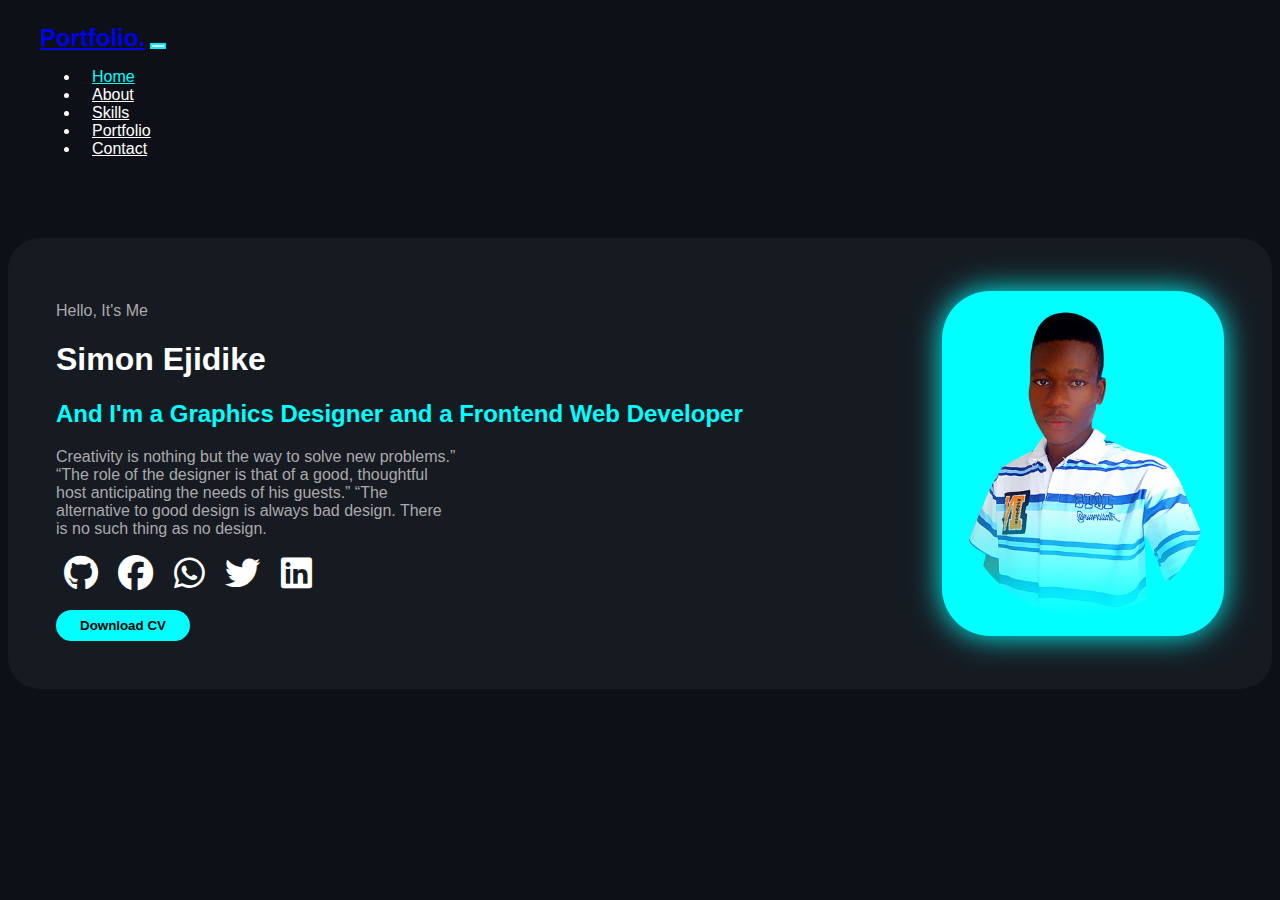
<file: index.html>
<!DOCTYPE html>
<html lang="en">

<head>
  <meta charset="UTF-8">
  <meta name="viewport" content="width=device-width, initial-scale=1.0">
  <title>Portfolio | Simon Ejidike</title>
  <meta name="author" content="Simon Ifeanyi Ejidike">
  <meta name="description" content="Portfolio of Simon Ejidike, a passionate Graphics Designer and Frontend Web Developer specializing in creating visually appealing and user-friendly digital experiences.">
  <meta name="keywords" content="Simon Ejidike, portfolio, graphics designer, frontend web developer, web design, UI/UX design, HTML, CSS, JavaScript, Bootstrap, creative portfolio, web developer, graphics artist">

  <!-- Open Graph Meta Tags (for social media sharing) -->
  <meta property="og:title" content="Portfolio | Simon Ejidike - Graphics Designer & Frontend Developer">
  <meta property="og:description" content="Explore the portfolio of Simon Ejidike, showcasing skills in graphics design and frontend web development.">
  <meta property="og:image" content="Images/Profile_Pic.png"> <!-- Make sure this path is absolute or a full URL to an image e.g., https://yourdomain.com/Images/Profile_Pic.png -->
  <meta property="og:url" content="https://yourdomain.com/index.html"> <!-- Replace with your actual domain -->
  <meta property="og:type" content="website">

  <!-- Twitter Card Meta Tags -->
  <meta name="twitter:card" content="summary_large_image">
  <meta name="twitter:title" content="Portfolio | Simon Ejidike - Graphics Designer & Frontend Developer">
  <meta name="twitter:description" content="Explore the portfolio of Simon Ejidike, showcasing skills in graphics design and frontend web development.">
  <meta name="twitter:image" content="Images/Profile_Pic.png"> <!-- Make sure this path is absolute or a full URL -->

  <meta name="robots" content="index, follow">
  <title>Portfolio | Simon Ejidike</title>
  <link href="https://cdn.jsdelivr.net/npm/bootstrap@5.3.6/dist/css/bootstrap.min.css" rel="stylesheet" integrity="sha384-4Q6Gf2aSP4eDXB8Miphtr37CMZZQ5oXLH2yaXMJ2w8e2ZtHTl7GptT4jmndRuHDT" crossorigin="anonymous">
  <link href="https://cdnjs.cloudflare.com/ajax/libs/font-awesome/6.4.0/css/all.min.css" rel="stylesheet">
  <link rel="stylesheet" href="style.css">
  <link rel="icon" href="Images/Profile_Pic.png">
</head>
<body>
  <header>
    <nav class="navbar navbar-expand-lg mx-3 mt-4">
      <div class="container-fluid">
        <a class="navbar-brand text-white" href="index.html">Portfolio.</a>
        <button
            class="navbar-toggler"
            type="button"
            data-bs-toggle="collapse"
            data-bs-target="#navbarSupportedContent"
            aria-controls="navbarSupportedContent"
            aria-expanded="false"
            aria-label="Toggle navigation"
          >
            <span class="navbar-toggler-icon"></span>
          </button>
          <div class="collapse navbar-collapse" id="navbarSupportedContent">
            <ul class="navbar-nav ms-auto mb-2 mb-lg-0">
              <li class="nav-item">
                <a class="nav-link active" aria-current="page" href="index.html">Home</a>
              </li>
              <li class="nav-item">
                <a class="nav-link about-link" href="about.html">About</a>
              </li>
              <li class="nav-item">
                <a class="nav-link skills-link" href="skills.html">Skills</a>
              </li>
              <li class="nav-item">
                <a class="nav-link portfolio-link" href="portfolio.html">Portfolio</a>
              </li>
              <li class="nav-item">
                <a class="nav-link contact-link" href="contact.html">Contact</a>
              </li>
            </ul>
          </div>
      </div>
    </nav>
  </header>

    <main class="container hero mb-5">
      <section class="hero-text">
          <p>Hello, It's Me</p>
          <h1>Simon Ejidike</h1>
          <h2>And I'm a Graphics Designer and a Frontend Web Developer</h2>
          <p>Creativity is nothing but the way to solve new problems.” “The role of the designer is that of a good, thoughtful host anticipating the needs of his guests.” “The alternative to good design is always bad design. There is no such thing as no design.</p>
          <div class="social-icons">
            <a href="https://github.com/GravityGuy123"  target="_blank" rel="noopener" title="github"><i class="fab fa-github"></i></a>
            <a href="https://web.facebook.com/billy.rex.7334" target="_blank" rel="noopener" title="facebook"><i class="fab fa-facebook"></i></a>
            <a href="https://wa.link/k9dm3u" target="_blank" rel="noopener" title="whatsapp"><i class="fab fa-whatsapp"></i></a>
            <a href="https://x.com/Galaxies_Grafx" target="_blank" rel="noopener" title="twitter"><i class="fab fa-twitter"></i></a>
            <a href="https://www.linkedin.com/in/ifeanyi-ejidike-310029357/" target="_blank" rel="noopener" title="linkedin"><i class="fab fa-linkedin"></i></a>
          </div>
          <a href="https://drive.google.com/file/d/1PKUTMhBTw5cgUUu3Yny4x7dkbkcnnRZN/view?usp=sharing"  target="_blank" rel="noopener" title="My CV"><button class="btn btn-custom">Download CV</button></a>
          
      </section>
      <div class="profile-img">
      <img src="Images/Profile_Pic.png" alt="Profile Picture" loading="lazy">
      </div>
  </main>
  <script
      src="https://cdn.jsdelivr.net/npm/@popperjs/core@2.11.8/dist/umd/popper.min.js"
      integrity="sha384-I7E8VVD/ismYTF4hNIPjVp/Zjvgyol6VFvRkX/vR+Vc4jQkC+hVqc2pM8ODewa9r"
      crossorigin="anonymous"
    ></script>
    <script
      src="https://cdn.jsdelivr.net/npm/bootstrap@5.3.6/dist/js/bootstrap.min.js"
      integrity="sha384-RuyvpeZCxMJCqVUGFI0Do1mQrods/hhxYlcVfGPOfQtPJh0JCw12tUAZ/Mv10S7D"
      crossorigin="anonymous"
    ></script>
</body>

</html>
</file>
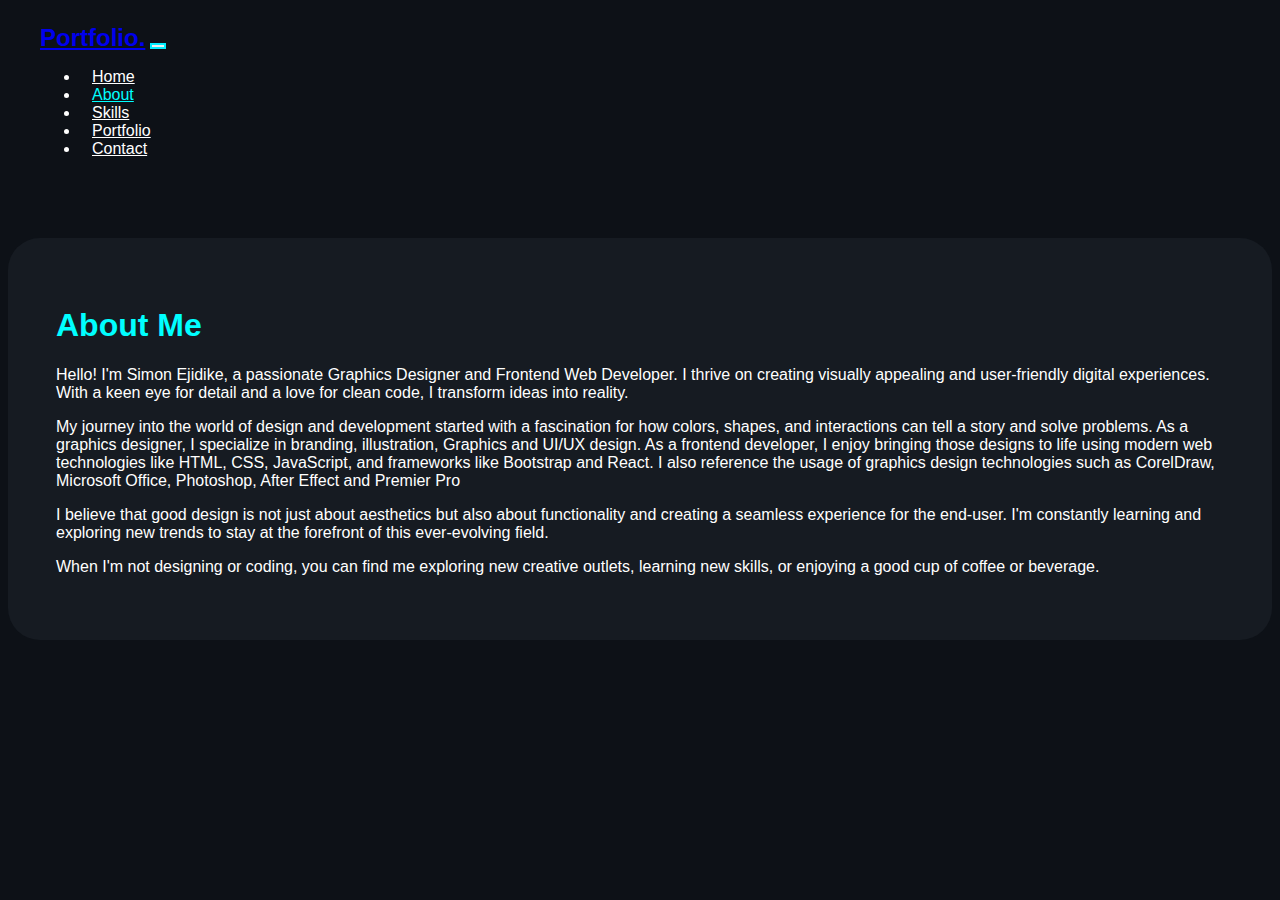
<file: about.html>
<!DOCTYPE html>
<html lang="en">

<head>
  <meta charset="UTF-8">
  <meta name="viewport" content="width=device-width, initial-scale=1.0">
  <title>Portfolio | Simon Ejidike</title>
  <meta name="author" content="Simon Ifeanyi Ejidike">
  <meta name="description" content="Portfolio of Simon Ejidike, a passionate Graphics Designer and Frontend Web Developer specializing in creating visually appealing and user-friendly digital experiences.">
  <meta name="keywords" content="Simon Ejidike, portfolio, graphics designer, frontend web developer, web design, UI/UX design, HTML, CSS, JavaScript, Bootstrap, creative portfolio, web developer, graphics artist">

  <!-- Open Graph Meta Tags (for social media sharing) -->
  <meta property="og:title" content="Portfolio | Simon Ejidike - Graphics Designer & Frontend Developer">
  <meta property="og:description" content="Explore the portfolio of Simon Ejidike, showcasing skills in graphics design and frontend web development.">
  <meta property="og:image" content="Images/Profile_Pic.png"> <!-- Make sure this path is absolute or a full URL to an image e.g., https://yourdomain.com/Images/Profile_Pic.png -->
  <meta property="og:url" content="https://yourdomain.com/index.html"> <!-- Replace with your actual domain -->
  <meta property="og:type" content="website">

  <!-- Twitter Card Meta Tags -->
  <meta name="twitter:card" content="summary_large_image">
  <meta name="twitter:title" content="Portfolio | Simon Ejidike - Graphics Designer & Frontend Developer">
  <meta name="twitter:description" content="Explore the portfolio of Simon Ejidike, showcasing skills in graphics design and frontend web development.">
  <meta name="twitter:image" content="Images/Profile_Pic.png"> <!-- Make sure this path is absolute or a full URL -->

  <meta name="robots" content="index, follow">
  <title>About Me | Simon Ejidike</title>
  <link href="https://cdn.jsdelivr.net/npm/bootstrap@5.3.6/dist/css/bootstrap.min.css" rel="stylesheet" integrity="sha384-4Q6Gf2aSP4eDXB8Miphtr37CMZZQ5oXLH2yaXMJ2w8e2ZtHTl7GptT4jmndRuHDT" crossorigin="anonymous">
  <link href="https://cdnjs.cloudflare.com/ajax/libs/font-awesome/6.4.0/css/all.min.css" rel="stylesheet">
  <link rel="stylesheet" href="style.css">
</head>
<body>
  <header>
    <nav class="navbar navbar-expand-lg mx-3 mt-4">
      <div class="container-fluid">
        <a class="navbar-brand text-white" href="index.html">Portfolio.</a>
        <button class="navbar-toggler" type="button" data-bs-toggle="collapse" data-bs-target="#navbarSupportedContent" aria-controls="navbarSupportedContent" aria-expanded="false" aria-label="Toggle navigation">
          <span class="navbar-toggler-icon"></span>
        </button>
        <div class="collapse navbar-collapse" id="navbarSupportedContent">
          <ul class="navbar-nav ms-auto mb-2 mb-lg-0">
            <li class="nav-item"><a class="nav-link" href="index.html">Home</a></li>
            <li class="nav-item"><a class="nav-link active" aria-current="page" href="about.html">About</a></li>
            <li class="nav-item"><a class="nav-link" href="skills.html">Skills</a></li>
            <li class="nav-item"><a class="nav-link" href="portfolio.html">Portfolio</a></li>
            <li class="nav-item"><a class="nav-link" href="contact.html">Contact</a></li>
          </ul>
        </div>
      </div>
    </nav>
  </header>
  <main class="container page-section mb-5">
    <section class="row">
      <div class="col-12">
        <h1 class="mb-4 text-center about-me-text">About Me</h1>
        <p class="lead">Hello! I'm Simon Ejidike, a passionate Graphics Designer and Frontend Web Developer. I thrive on creating visually appealing and user-friendly digital experiences. With a keen eye for detail and a love for clean code, I transform ideas into reality.</p>
        <p>My journey into the world of design and development started with a fascination for how colors, shapes, and interactions can tell a story and solve problems. As a graphics designer, I specialize in branding, illustration, Graphics and UI/UX design. As a frontend developer, I enjoy bringing those designs to life using modern web technologies like HTML, CSS, JavaScript, and frameworks like Bootstrap and React. I also reference the usage of graphics design technologies such as CorelDraw, Microsoft Office, Photoshop, After Effect and Premier Pro</p>
        <p>I believe that good design is not just about aesthetics but also about functionality and creating a seamless experience for the end-user. I'm constantly learning and exploring new trends to stay at the forefront of this ever-evolving field.</p>
        <p>When I'm not designing or coding, you can find me exploring new creative outlets, learning new skills, or enjoying a good cup of coffee or beverage.</p>
      </div>
    </section>
  </main>
  <script src="https://cdn.jsdelivr.net/npm/@popperjs/core@2.11.8/dist/umd/popper.min.js" integrity="sha384-I7E8VVD/ismYTF4hNIPjVp/Zjvgyol6VFvRkX/vR+Vc4jQkC+hVqc2pM8ODewa9r" crossorigin="anonymous"></script>
  <script src="https://cdn.jsdelivr.net/npm/bootstrap@5.3.6/dist/js/bootstrap.min.js" integrity="sha384-RuyvpeZCxMJCqVUGFI0Do1mQrods/hhxYlcVfGPOfQtPJh0JCw12tUAZ/Mv10S7D" crossorigin="anonymous"></script>
</body>
</html>
</file>
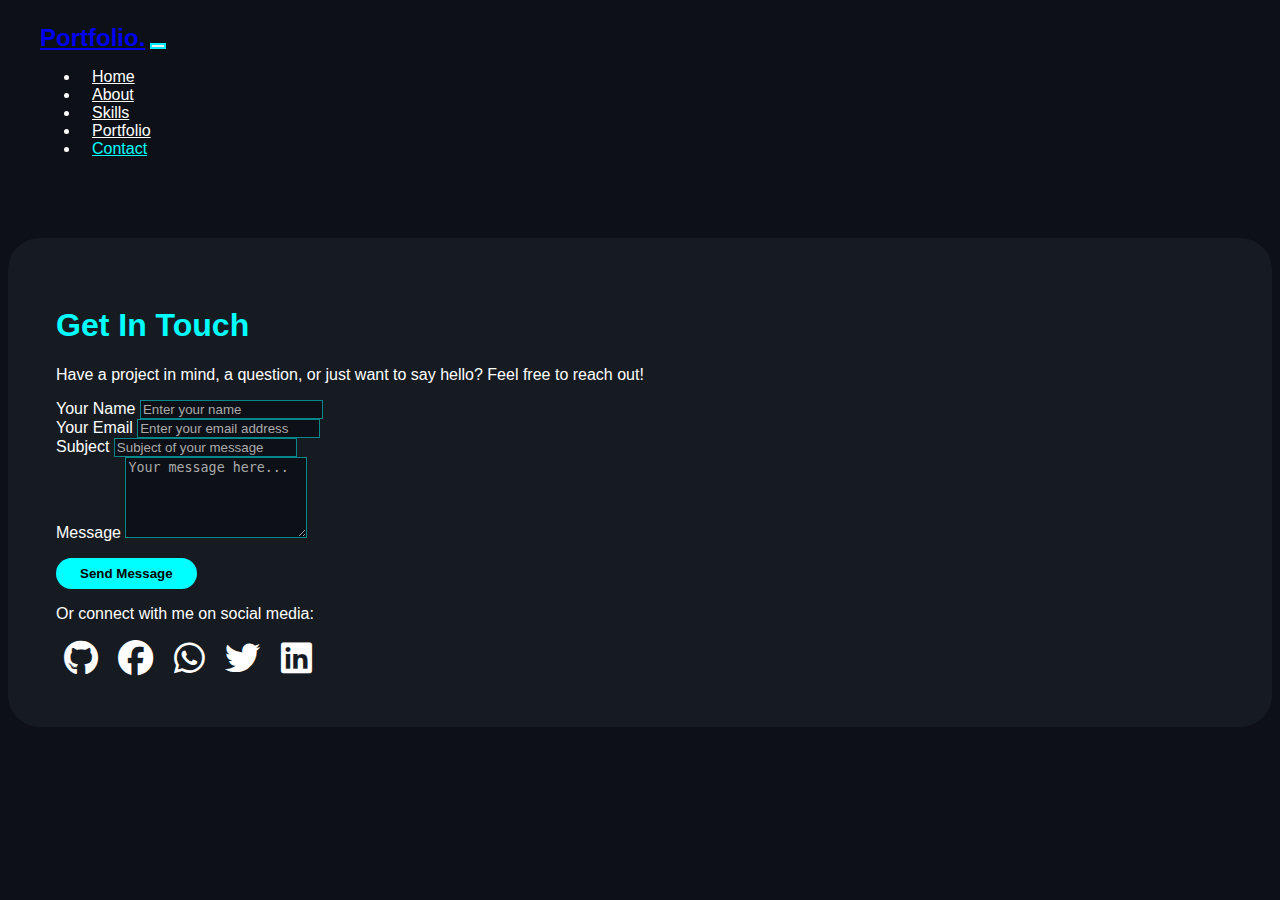
<file: contact.html>
<!DOCTYPE html>
<html lang="en">

<head>
  <meta charset="UTF-8">
  <meta name="viewport" content="width=device-width, initial-scale=1.0">
  <title>Portfolio | Simon Ejidike</title>
  <meta name="author" content="Simon Ifeanyi Ejidike">
  <meta name="description" content="Portfolio of Simon Ejidike, a passionate Graphics Designer and Frontend Web Developer specializing in creating visually appealing and user-friendly digital experiences.">
  <meta name="keywords" content="Simon Ejidike, portfolio, graphics designer, frontend web developer, web design, UI/UX design, HTML, CSS, JavaScript, Bootstrap, creative portfolio, web developer, graphics artist">

  <!-- Open Graph Meta Tags (for social media sharing) -->
  <meta property="og:title" content="Portfolio | Simon Ejidike - Graphics Designer & Frontend Developer">
  <meta property="og:description" content="Explore the portfolio of Simon Ejidike, showcasing skills in graphics design and frontend web development.">
  <meta property="og:image" content="Images/Profile_Pic.png"> <!-- Make sure this path is absolute or a full URL to an image e.g., https://yourdomain.com/Images/Profile_Pic.png -->
  <meta property="og:url" content="https://yourdomain.com/index.html"> <!-- Replace with your actual domain -->
  <meta property="og:type" content="website">

  <!-- Twitter Card Meta Tags -->
  <meta name="twitter:card" content="summary_large_image">
  <meta name="twitter:title" content="Portfolio | Simon Ejidike - Graphics Designer & Frontend Developer">
  <meta name="twitter:description" content="Explore the portfolio of Simon Ejidike, showcasing skills in graphics design and frontend web development.">
  <meta name="twitter:image" content="Images/Profile_Pic.png"> <!-- Make sure this path is absolute or a full URL -->

  <meta name="robots" content="index, follow">
  <title>Contact Me | Simon Ejidike</title>
  <link href="https://cdn.jsdelivr.net/npm/bootstrap@5.3.6/dist/css/bootstrap.min.css" rel="stylesheet" integrity="sha384-4Q6Gf2aSP4eDXB8Miphtr37CMZZQ5oXLH2yaXMJ2w8e2ZtHTl7GptT4jmndRuHDT" crossorigin="anonymous">
  <link href="https://cdnjs.cloudflare.com/ajax/libs/font-awesome/6.4.0/css/all.min.css" rel="stylesheet">
  <link rel="stylesheet" href="style.css">
  <style>

  </style>
</head>
<body>
  <header>
    <nav class="navbar navbar-expand-lg mx-3 mt-4">
      <div class="container-fluid">
        <a class="navbar-brand text-white" href="index.html">Portfolio.</a>
        <button class="navbar-toggler" type="button" data-bs-toggle="collapse" data-bs-target="#navbarSupportedContent" aria-controls="navbarSupportedContent" aria-expanded="false" aria-label="Toggle navigation">
          <span class="navbar-toggler-icon"></span>
        </button>
        <div class="collapse navbar-collapse" id="navbarSupportedContent">
          <ul class="navbar-nav ms-auto mb-2 mb-lg-0">
            <li class="nav-item"><a class="nav-link" href="index.html">Home</a></li>
            <li class="nav-item"><a class="nav-link" href="about.html">About</a></li>
            <li class="nav-item"><a class="nav-link" href="skills.html">Skills</a></li>
            <li class="nav-item"><a class="nav-link" href="portfolio.html">Portfolio</a></li>
            <li class="nav-item"><a class="nav-link active" aria-current="page" href="contact.html">Contact</a></li>
          </ul>
        </div>
      </div>
    </nav>
  </header>

  <main class="container page-section mb-5">
    <div class="row justify-content-center">
      <div class="col-lg-8">
        <h1 class="mb-5 text-center title">Get In Touch</h1>
        <p class="text-center mb-4">Have a project in mind, a question, or just want to say hello? Feel free to reach out!</p>
        <form>
          <div class="mb-3">
            <label for="contactName" class="form-label">Your Name</label>
            <input type="text" class="form-control" id="contactName" placeholder="Enter your name">
          </div>
          <div class="mb-3">
            <label for="contactEmail" class="form-label">Your Email</label>
            <input type="email" class="form-control" id="contactEmail" placeholder="Enter your email address">
          </div>
          <div class="mb-3">
            <label for="contactSubject" class="form-label">Subject</label>
            <input type="text" class="form-control" id="contactSubject" placeholder="Subject of your message">
          </div>
          <div class="mb-3">
            <label for="contactMessage" class="form-label">Message</label>
            <textarea class="form-control" id="contactMessage" rows="5" placeholder="Your message here..."></textarea>
          </div>
          <div class="text-center">
            <button type="submit" class="btn btn-custom">Send Message</button>
          </div>
        </form>
        <section class="text-center mt-5">
            <p>Or connect with me on social media:</p>
            <div class="social-icons">
                <a href="https://github.com/GravityGuy123"  target="_blank" rel="noopener" title="github"><i class="fab fa-github"></i></a>
                <a href="https://web.facebook.com/billy.rex.7334" target="_blank" rel="noopener" title="facebook"><i class="fab fa-facebook"></i></a>
                <a href="https://wa.link/k9dm3u" target="_blank" rel="noopener" title="whatsapp"><i class="fab fa-whatsapp"></i></a>
                <a href="https://x.com/Galaxies_Grafx" target="_blank" rel="noopener" title="twitter"><i class="fab fa-twitter"></i></a>
                <a href="https://www.linkedin.com/in/ifeanyi-ejidike-310029357/" target="_blank" rel="noopener" title="linkedin"><i class="fab fa-linkedin"></i></a>
            </div>
        </section>
      </div>
    </div>
  </main>

  <script src="https://cdn.jsdelivr.net/npm/@popperjs/core@2.11.8/dist/umd/popper.min.js" integrity="sha384-I7E8VVD/ismYTF4hNIPjVp/Zjvgyol6VFvRkX/vR+Vc4jQkC+hVqc2pM8ODewa9r" crossorigin="anonymous"></script>
  <script src="https://cdn.jsdelivr.net/npm/bootstrap@5.3.6/dist/js/bootstrap.min.js" integrity="sha384-RuyvpeZCxMJCqVUGFI0Do1mQrods/hhxYlcVfGPOfQtPJh0JCw12tUAZ/Mv10S7D" crossorigin="anonymous"></script>
</body>
</html>
</file>
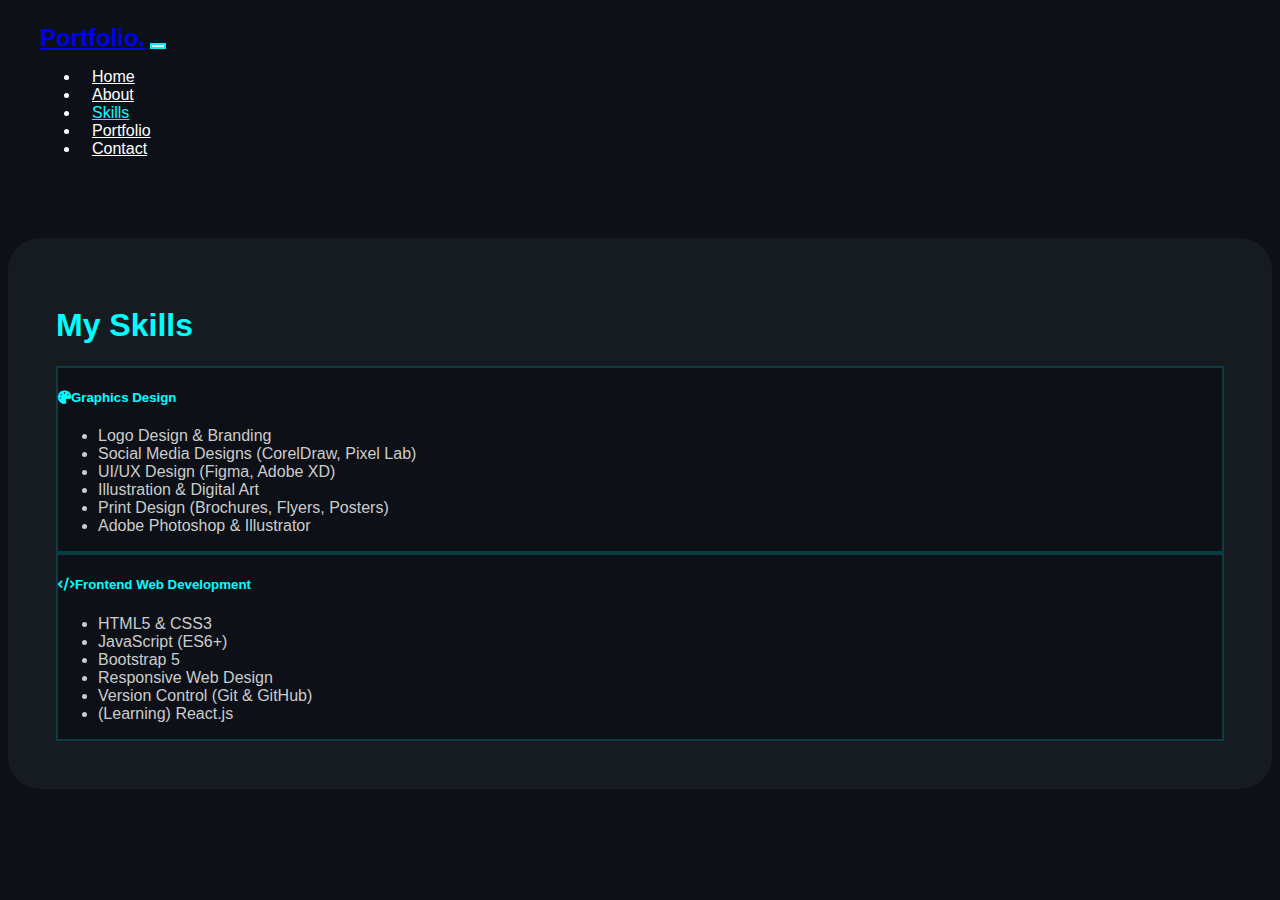
<file: skills.html>
<!DOCTYPE html>
<html lang="en">

<head>
  <meta charset="UTF-8">
  <meta name="viewport" content="width=device-width, initial-scale=1.0">
  <title>Portfolio | Simon Ejidike</title>
  <meta name="author" content="Simon Ifeanyi Ejidike">
  <meta name="description" content="Portfolio of Simon Ejidike, a passionate Graphics Designer and Frontend Web Developer specializing in creating visually appealing and user-friendly digital experiences.">
  <meta name="keywords" content="Simon Ejidike, portfolio, graphics designer, frontend web developer, web design, UI/UX design, HTML, CSS, JavaScript, Bootstrap, creative portfolio, web developer, graphics artist">

  <!-- Open Graph Meta Tags (for social media sharing) -->
  <meta property="og:title" content="Portfolio | Simon Ejidike - Graphics Designer & Frontend Developer">
  <meta property="og:description" content="Explore the portfolio of Simon Ejidike, showcasing skills in graphics design and frontend web development.">
  <meta property="og:image" content="Images/Profile_Pic.png"> <!-- Make sure this path is absolute or a full URL to an image e.g., https://yourdomain.com/Images/Profile_Pic.png -->
  <meta property="og:url" content="https://yourdomain.com/index.html"> <!-- Replace with your actual domain -->
  <meta property="og:type" content="website">

  <!-- Twitter Card Meta Tags -->
  <meta name="twitter:card" content="summary_large_image">
  <meta name="twitter:title" content="Portfolio | Simon Ejidike - Graphics Designer & Frontend Developer">
  <meta name="twitter:description" content="Explore the portfolio of Simon Ejidike, showcasing skills in graphics design and frontend web development.">
  <meta name="twitter:image" content="Images/Profile_Pic.png"> <!-- Make sure this path is absolute or a full URL -->

  <meta name="robots" content="index, follow">
  <title>My Skills | Simon Ejidike</title>
  <link href="https://cdn.jsdelivr.net/npm/bootstrap@5.3.6/dist/css/bootstrap.min.css" rel="stylesheet" integrity="sha384-4Q6Gf2aSP4eDXB8Miphtr37CMZZQ5oXLH2yaXMJ2w8e2ZtHTl7GptT4jmndRuHDT" crossorigin="anonymous">
  <link href="https://cdnjs.cloudflare.com/ajax/libs/font-awesome/6.4.0/css/all.min.css" rel="stylesheet">
  <link rel="stylesheet" href="style.css">
</head>
<body>
  <header>
    <nav class="navbar navbar-expand-lg mx-3 mt-4">
      <div class="container-fluid">
        <a class="navbar-brand text-white" href="index.html">Portfolio.</a>
        <button class="navbar-toggler" type="button" data-bs-toggle="collapse" data-bs-target="#navbarSupportedContent" aria-controls="navbarSupportedContent" aria-expanded="false" aria-label="Toggle navigation">
          <span class="navbar-toggler-icon"></span>
        </button>
        <div class="collapse navbar-collapse" id="navbarSupportedContent">
          <ul class="navbar-nav ms-auto mb-2 mb-lg-0">
            <li class="nav-item"><a class="nav-link" href="index.html">Home</a></li>
            <li class="nav-item"><a class="nav-link" href="about.html">About</a></li>
            <li class="nav-item"><a class="nav-link active" aria-current="page" href="skills.html">Skills</a></li>
            <li class="nav-item"><a class="nav-link" href="portfolio.html">Portfolio</a></li>
            <li class="nav-item"><a class="nav-link" href="contact.html">Contact</a></li>
          </ul>
        </div>
      </div>
    </nav>
  </header>

  <section class="container page-section mb-5">
    <h1 class="mb-5 text-center title">My Skills</h1>
    <section class="row gy-4">
      <div class="col-md-6">
        <div class="card skill-card h-100">
          <div class="card-body">
            <h5 class="card-title"><i class="fas fa-palette me-2"></i>Graphics Design</h5>
            <ul class="list-group list-group-flush">
              <li class="list-group-item">Logo Design & Branding</li>
              <li class="list-group-item">Social Media Designs (CorelDraw, Pixel Lab)</li>
              <li class="list-group-item">UI/UX Design (Figma, Adobe XD)</li>
              <li class="list-group-item">Illustration & Digital Art</li>
              <li class="list-group-item">Print Design (Brochures, Flyers, Posters)</li>
              <li class="list-group-item">Adobe Photoshop & Illustrator</li>
            </ul>
          </div>
        </div>
      </div>
      <section class="col-md-6">
        <div class="card skill-card h-100">
          <div class="card-body">
            <h5 class="card-title"><i class="fas fa-code me-2"></i>Frontend Web Development</h5>
            <ul class="list-group list-group-flush">
              <li class="list-group-item">HTML5 & CSS3</li>
              <li class="list-group-item">JavaScript (ES6+)</li>
              <li class="list-group-item">Bootstrap 5</li>
              <li class="list-group-item">Responsive Web Design</li>
              <li class="list-group-item">Version Control (Git & GitHub)</li>
              <li class="list-group-item">(Learning) React.js</li>
            </ul>
          </div>
        </div>
      </section>
    </section>
  </section>
  <script src="https://cdn.jsdelivr.net/npm/@popperjs/core@2.11.8/dist/umd/popper.min.js" integrity="sha384-I7E8VVD/ismYTF4hNIPjVp/Zjvgyol6VFvRkX/vR+Vc4jQkC+hVqc2pM8ODewa9r" crossorigin="anonymous"></script>
  <script src="https://cdn.jsdelivr.net/npm/bootstrap@5.3.6/dist/js/bootstrap.min.js" integrity="sha384-RuyvpeZCxMJCqVUGFI0Do1mQrods/hhxYlcVfGPOfQtPJh0JCw12tUAZ/Mv10S7D" crossorigin="anonymous"></script>
</body>
</html>
</file>
<file: style.css>
/* Home Page */
body {
    background-color: #0d1117;
    color: #fff;
    font-family: 'Segoe UI', sans-serif;
  }

  .navbar-toggler-icon {
      background-image: url("data:image/svg+xml,%3csvg viewBox='0 0 30 30' xmlns='http://www.w3.org/2000/svg'%3e%3cpath stroke='rgba(1, 238, 254, 1)' stroke-width='2' stroke-linecap='round' stroke-miterlimit='10' d='M4 7h22M4 15h22M4 23h22'/%3e%3c/svg%3e");
    }

    .navbar-toggler{
      border: 2px solid rgb(1, 238, 254);
    }

  .navbar {
    /* background-color: #161b22; */
    border-radius: 1rem;
    padding: 1rem 2rem;
  }

  .navbar-brand {
    font-weight: bold;
    font-size: 1.5rem;
  }

  .nav-link {
    color: #fff !important;
    margin: 0 0.75rem;
    transition: color 0.3s, background-color 0.3s; /* Smooth transition for background */
    width: 5em;                         /* Set a fixed width */
    text-align: center;                 /* Center text within the fixed width */
    border-radius: 0.5em;               /* Apply border-radius to the link itself */
  }

  .nav-link.active {
    color: #00ffff !important;
  }

  .nav-link:hover {
    color: black !important;             /* Text color on hover */
    background-color: #00ffff !important; /* Background color on hover */
  }
  .hero {
    margin-top: 3rem;
    padding: 3rem;
    background-color: #161b22;
    border-radius: 2rem;
    display: flex;
    flex-wrap: wrap;
    align-items: center;
    justify-content: space-between;
  }

  .hero-text h1 {
    font-size: 2rem;
    font-weight: 700;
  }

  .hero-text h2 {
    font-size: 1.5rem;
    color: #00ffff;
    font-weight: 600;
  }

  .hero-text p {
    color: #aaa;
    max-width: 400px;
    margin: 1rem 0;
  }

  .social-icons a {
    color: #fff;
    margin: 0 0.5rem;
    font-size: 2.2rem;
  }

  .social-icons a:hover{
      border-bottom: 2px solid white;
  }

  .btn-custom {
    background-color: #00ffff;
    color: #000;
    border-radius: 2rem;
    padding: 0.5rem 1.5rem;
    font-weight: 600;
    border: none;
    margin-top: 1rem;
  }

  .btn-custom:hover{
      background-color: white;
      color: black;
  }

  .profile-img {
    background: #00ffff;
    padding: 1rem;
    width: fit-content;
    /* Reverting to box-shadow for desired visibility with clip-path */
    /* clip-path: polygon(50% 0%, 100% 25%, 100% 75%, 50% 100%, 0% 75%, 0% 25%); */
    /* filter: drop-shadow(0 0 1300); */
    box-shadow: 0 0 30px #00ffff;
    border-radius: 3em;
  }

  .profile-img img {
    border-radius: 9em;
    max-width: 250px;
    -webkit-mask-image: linear-gradient(to bottom, black 60%, transparent 100%);
    mask-image: linear-gradient(to bottom, black 60%, transparent 100%);
  }

  @media (max-width: 768px) {
    .hero {
      flex-direction: column;
      text-align: center;
    }

    .profile-img {
      margin-top: 2rem;
    }
  }

  .page-section {
    margin-top: 3rem;
    margin-bottom: 3rem;
    padding: 3rem;
    background-color: #161b22; /* Consistent with hero section */
    border-radius: 2rem; /* Consistent with hero section */
  }

  @media (max-width: 900px) {
    .hero {
      flex-direction: column;
      flex-direction: column-reverse; /* Reverses the order of flex items, making the image appear on top */
      text-align: center;
    }

    .profile-img {
      margin-top: 2rem;
      margin-bottom: 2rem; /* Was margin-top; changed to margin-bottom to space it from text now below it */
    }
  }

  @media (min-width: 701px) and (max-width: 1200px) {
    .profile-img {
      margin-top: 2rem;
      ;
    }
  }

  /* @media screen and (min-width: 700px) and (max-width: 900px) */

  @media (min-width: 1200px) { /* For XL screens (1200px) and wider */
    .hero.container {
      max-width: 95%; /* Make the hero container take up 95% of the viewport width */
    }
  }

  /* About Page */
  .hero-text h1 {
    font-size: 2rem;
    font-weight: 700;
  }

  .hero-text h2 {
    font-size: 1.5rem;
    color: #00ffff;
    font-weight: 600;
  }

  .hero-text p {
    color: #aaa;
    max-width: 400px;
    margin: 1rem 0;
  }

  .about-me-text, .title{
      color: #00ffff;
  }

  .page-section {
    margin-top: 3rem;
    margin-bottom: 3rem;
    padding: 3rem;
    background-color: #161b22; /* Consistent with hero section */
    border-radius: 2rem; /* Consistent with hero section */
  }

  @media (min-width: 1200px) { /* For XL screens (1200px) and wider */
    .hero.container, .page-section.container { /* Apply to hero and page-section */
      max-width: 95%; /* Make the container take up 95% of the viewport width */
    }
  }

  /* Skills Page */

  .hero-text h1 {
    font-size: 2rem;
    font-weight: 700;
  }

  .hero-text h2 {
    font-size: 1.5rem;
    color: #00ffff;
    font-weight: 600;
  }

  .hero-text p {
    color: #aaa;
    max-width: 400px;
    margin: 1rem 0;
  }

  .page-section {
    margin-top: 3rem;
    margin-bottom: 3rem;
    padding: 3rem;
    background-color: #161b22; /* Consistent with hero section */
    border-radius: 2rem; /* Consistent with hero section */
  }

  .skill-card {
      background-color: #0d1117; /* Darker background for cards */
      border: 2px solid #00ffff30; /* Increased border width */
      color: #fff;
      transition: transform 0.3s ease, box-shadow 0.3s ease; /* Added transition */
  }
  .skill-card:hover {
      transform: translateY(-5px); /* Lift effect on hover */
      box-shadow: 0 8px 24px #00ffff60; /* Brighter box-shadow on hover */
  }
  .skill-card .card-title {
      color: #00ffff;
  }
  .skill-card .list-group-item {
      background-color: transparent;
      border-color: #00ffff30;
      color: #ccc;
  }

  @media (min-width: 1200px) { /* For XL screens (1200px) and wider */
    .hero.container, .page-section.container { /* Apply to hero and page-section */
      max-width: 95%; /* Make the container take up 95% of the viewport width */
    }
  }

  /* Portfolio Page */
  .hero-text h1 {
    font-size: 2rem;
    font-weight: 700;
  }

  .hero-text h2 {
    font-size: 1.5rem;
    color: #00ffff;
    font-weight: 600;
  }

  .hero-text p {
    color: #aaa;
    max-width: 400px;
    margin: 1rem 0;
  }

  .project-image{
    display: block;    /* Ensure block-level for consistent margin behavior */
    width: 100%;       /* Take full width of the parent container */
    max-width: 100%;   /* Prevent overflow if parent has padding or image is intrinsically larger */
    height: auto;      /* Maintain aspect ratio */
    margin-left: auto; /* Center the element (if its effective width is less than parent's) */
    margin-right: auto;/* Center the element (if its effective width is less than parent's) */
  }

  .portfolio-card img.project-image-1 { /* Increased specificity to override .portfolio-card img */
    display: block;         /* Ensures proper box model behavior for width/height/margins */
    width: 100%;            /* Makes the image attempt to fill its container's width */
    max-width: 100%;        /* Crucially prevents the image from overflowing its container */
    height: auto;           /* Maintains the image's natural aspect ratio as width changes */
    object-fit: contain;    /* This will now take precedence: ensures the entire image is visible */
    aspect-ratio: auto;     /* This will now take precedence: allows the image to use its natural aspect ratio */
    margin-left: auto;      /* Centers the image horizontally */
    margin-right: auto;     /* Centers the image horizontally */
    box-sizing: border-box; /* Ensures padding/border are included in width/height calculation */
  }

  .btn-custom {
    background-color: #00ffff;
    color: #000;
    border-radius: 2rem;
    padding: 0.5rem 1.5rem;
    font-weight: 600;
    border: none;
    margin-top: 1rem;
  }

  .btn-custom:hover{
      background-color: white;
      color: black;
  }
  
  .page-section {
    margin-top: 3rem;
    margin-bottom: 3rem;
    padding: 3rem;
    background-color: #161b22; /* Consistent with hero section */
    border-radius: 2rem; /* Consistent with hero section */
  }

  .portfolio-card {
      background-color: #0d1117;
      border: 2px solid #00ffff30; /* Increased border width */
      color: #fff;
      transition: transform 0.3s ease, box-shadow 0.3s ease;
  }
  .portfolio-card:hover {
      transform: translateY(-5px);
      box-shadow: 0 8px 24px #00ffff60; /* Made box-shadow brighter and slightly larger spread */
  }
  .portfolio-card .card-title {
      color: #00ffff;
  }
  .portfolio-card .card-text {
      color: #ccc;
  }
  .portfolio-card img {
      aspect-ratio: 16 / 9;
      object-fit: cover;
  }

  @media (min-width: 1200px) { /* For XL screens (1200px) and wider */
    .hero.container, .page-section.container { /* Apply to hero and page-section */
      max-width: 95%; /* Make the container take up 95% of the viewport width */
    }
  }

  /* Contact Page */
  .hero-text h1 {
    font-size: 2rem;
    font-weight: 700;
  }

  .hero-text h2 {
    font-size: 1.5rem;
    color: #00ffff;
    font-weight: 600;
  }

  .hero-text p {
    color: #aaa;
    max-width: 400px;
    margin: 1rem 0;
  }

  .social-icons a {
    color: #fff;
    margin: 0 0.5rem;
    font-size: 2.2rem;
  }

  .social-icons a:hover{
      border-bottom: 2px solid white;
  }

  .btn-custom {
    background-color: #00ffff;
    color: #000;
    border-radius: 2rem;
    padding: 0.5rem 1.5rem;
    font-weight: 600;
    border: none;
    margin-top: 1rem;
  }

  .btn-custom:hover{
      background-color: white;
      color: black;
  }

  .page-section {
    margin-top: 3rem;
    margin-bottom: 3rem;
    padding: 3rem;
    background-color: #161b22; /* Consistent with hero section */
    border-radius: 2rem; /* Consistent with hero section */
  }
  .form-control, .form-select {
      background-color: #0d1117;
      color: #fff;
      border: 1px solid #00ffff80;
  }
  .form-control:focus, .form-select:focus {
      background-color: #161b22;
      color: #fff;
      border-color: #00ffff;
      box-shadow: 0 0 0 0.25rem rgba(0, 255, 255, 0.25);
  }
  .form-control::placeholder {
      color: #aaa;
  }

  @media (min-width: 1200px) { /* For XL screens (1200px) and wider */
    .hero.container, .page-section.container { /* Apply to hero and page-section */
      max-width: 95%; /* Make the container take up 95% of the viewport width */
    }
  }
</file>
